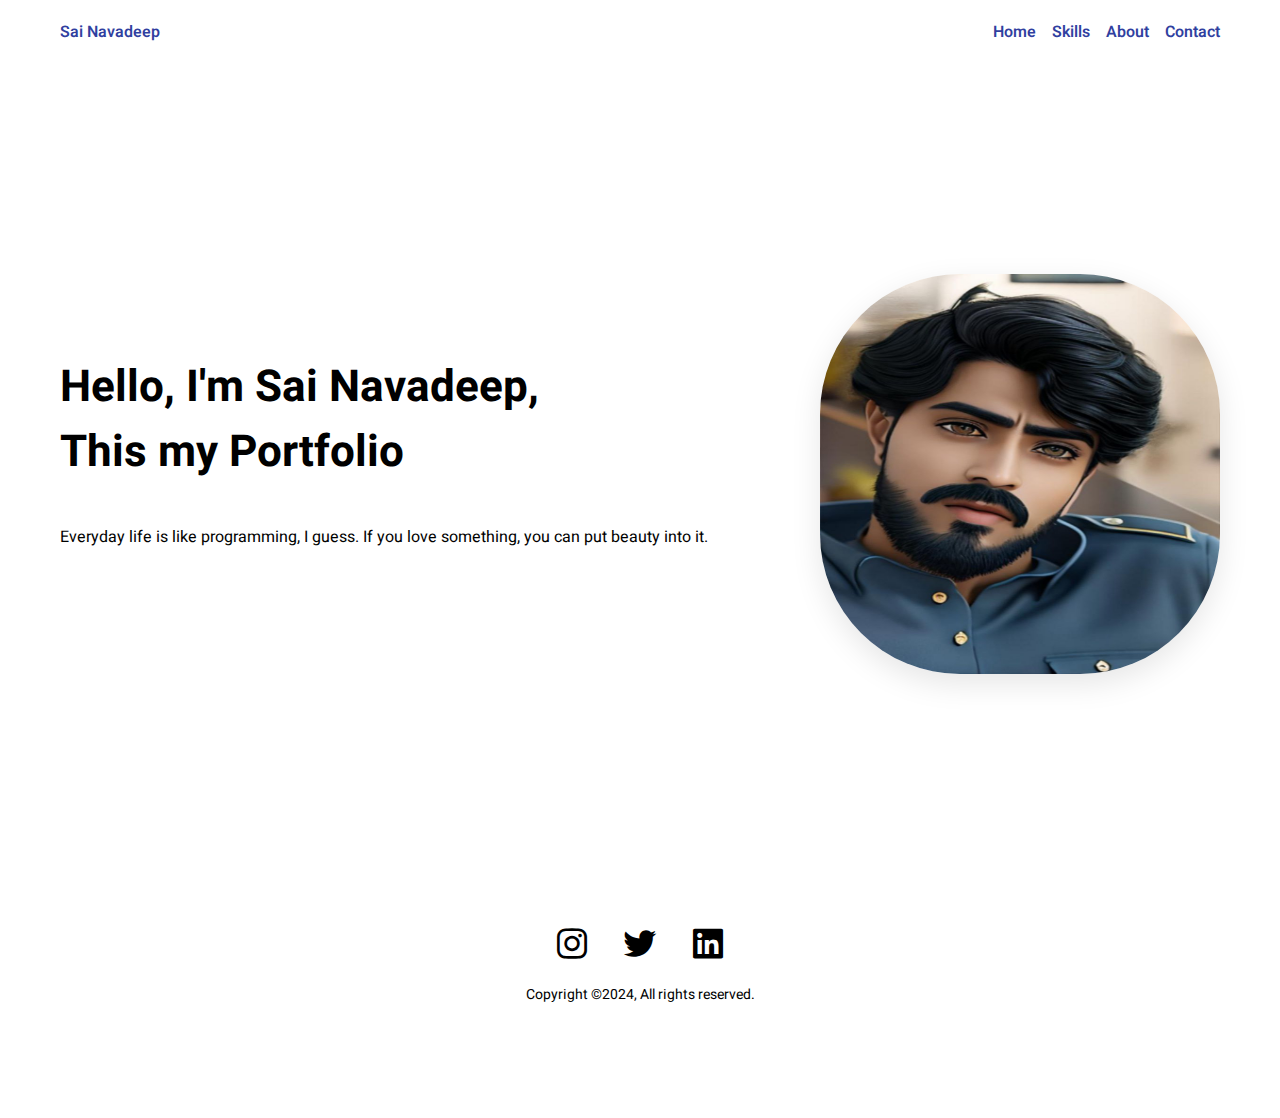
<file: index.html>
<!DOCTYPE html>
<html lang="en">

<head>
    <meta charset="UTF-8">
    <meta name="viewport" content="width=device-width, initial-scale=1.0">
    <link href='https://unpkg.com/boxicons@2.1.4/css/boxicons.min.css' rel='stylesheet'>
    <link rel="stylesheet" href="Personal-Portfolios/Personal Portfolio/style.css">
    <title>Personal Portfolio </title>
</head>

<body>

    <nav>
        <div class="logo">
            <a href="Personal-Portfolios/Personal Portfolio/about.html">Sai Navadeep</a>
        </div>
        <div class="nav-links">
            <a class="selected" href="Personal-Portfolios/Personal Portfolio/index.html">Home</a>
            <a class="selected" href="Personal-Portfolios/Personal Portfolio/blog.html">Skills</a>
            <a class="selected" href="Personal-Portfolios/Personal Portfolio/about.html">About</a>
            <a class="selected" href="Personal-Portfolios/Personal Portfolio/contact.html">Contact</a>
        </div>
    </nav>

    <div class="main">
        <div class="info">
            <h1>Hello, I'm Sai Navadeep, <br>This my Portfolio</h1>
            <p>Everyday life is like programming, I guess. If you love something, 
                you can put beauty into it.</p>
        </div>
        <img src="Personal-Portfolios/Personal Portfolio/image.png">
    </div>

   

    <footer>
        <div class="socials">
            <i class='bx bxl-instagram'></i>
            <i class='bx bxl-twitter'></i>
            <i class='bx bxl-linkedin-square'></i>
        </div>
        <p>Copyright ©2024, All rights reserved.</p>
    </footer>

</body>

</html>
</file>
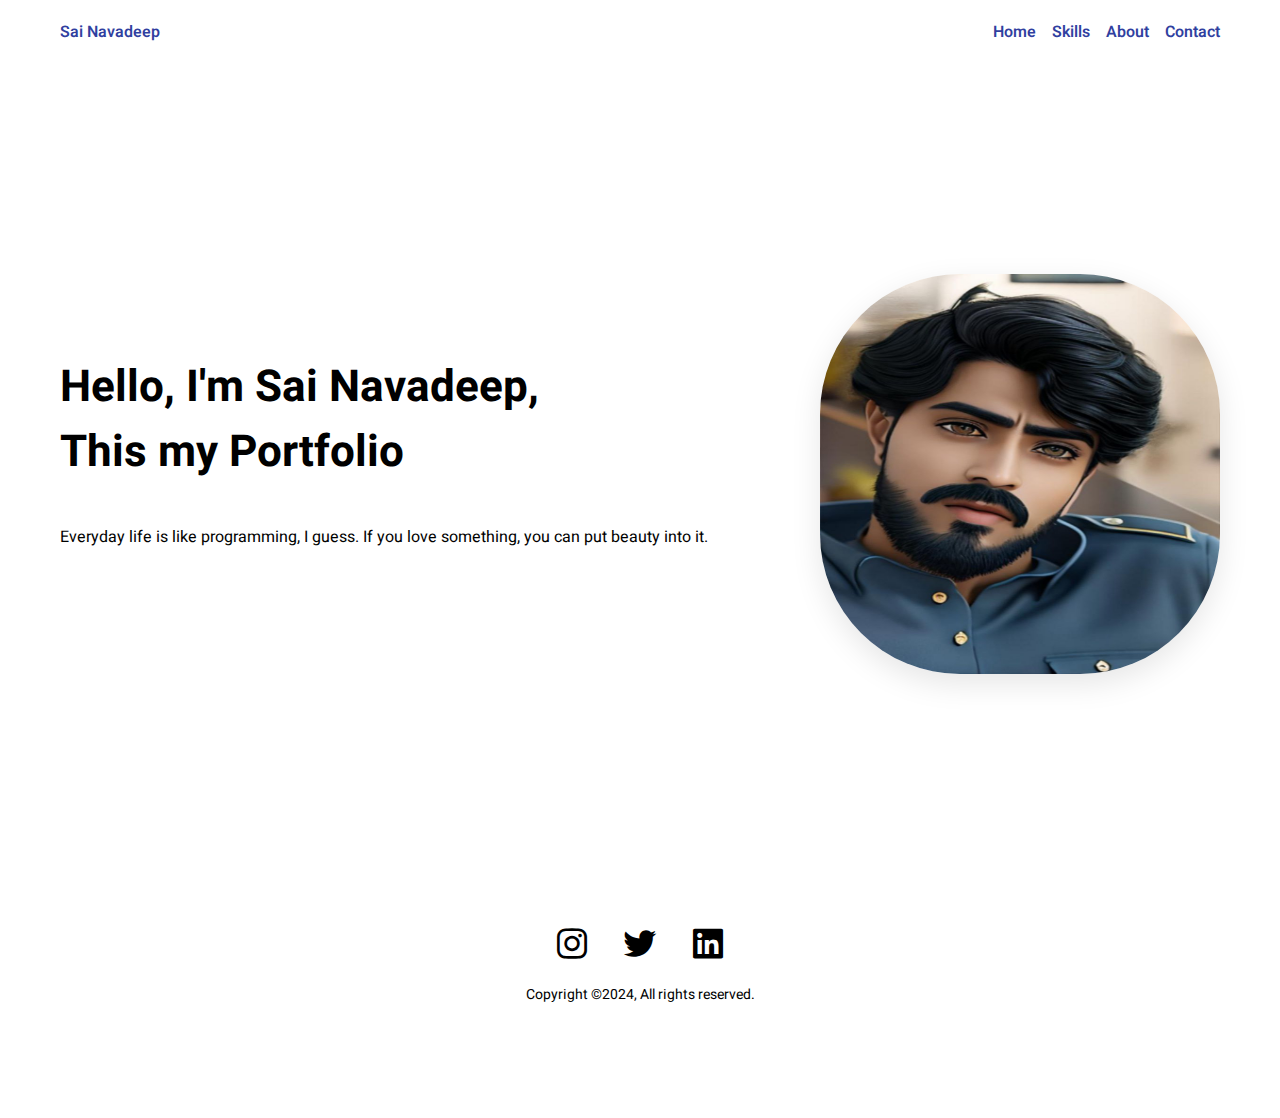
<file: Personal-Portfolios/Personal Portfolio/index.html>
<!DOCTYPE html>
<html lang="en">

<head>
    <meta charset="UTF-8">
    <meta name="viewport" content="width=device-width, initial-scale=1.0">
    <link href='https://unpkg.com/boxicons@2.1.4/css/boxicons.min.css' rel='stylesheet'>
    <link rel="stylesheet" href="style.css">
    <title>Personal Portfolio </title>
</head>

<body>

    <nav>
        <div class="logo">
            <a href="about.html">Sai Navadeep</a>
        </div>
        <div class="nav-links">
            <a class="selected" href="index.html">Home</a>
            <a class="selected" href="blog.html">Skills</a>
            <a class="selected" href="about.html">About</a>
            <a class="selected" href="contact.html">Contact</a>
        </div>
    </nav>

    <div class="main">
        <div class="info">
            <h1>Hello, I'm Sai Navadeep, <br>This my Portfolio</h1>
            <p>Everyday life is like programming, I guess. If you love something, 
                you can put beauty into it.</p>
        </div>
        <img src="image.png">
    </div>

   

    <footer>
        <div class="socials">
            <i class='bx bxl-instagram'></i>
            <i class='bx bxl-twitter'></i>
            <i class='bx bxl-linkedin-square'></i>
        </div>
        <p>Copyright ©2024, All rights reserved.</p>
    </footer>

</body>

</html>
</file>
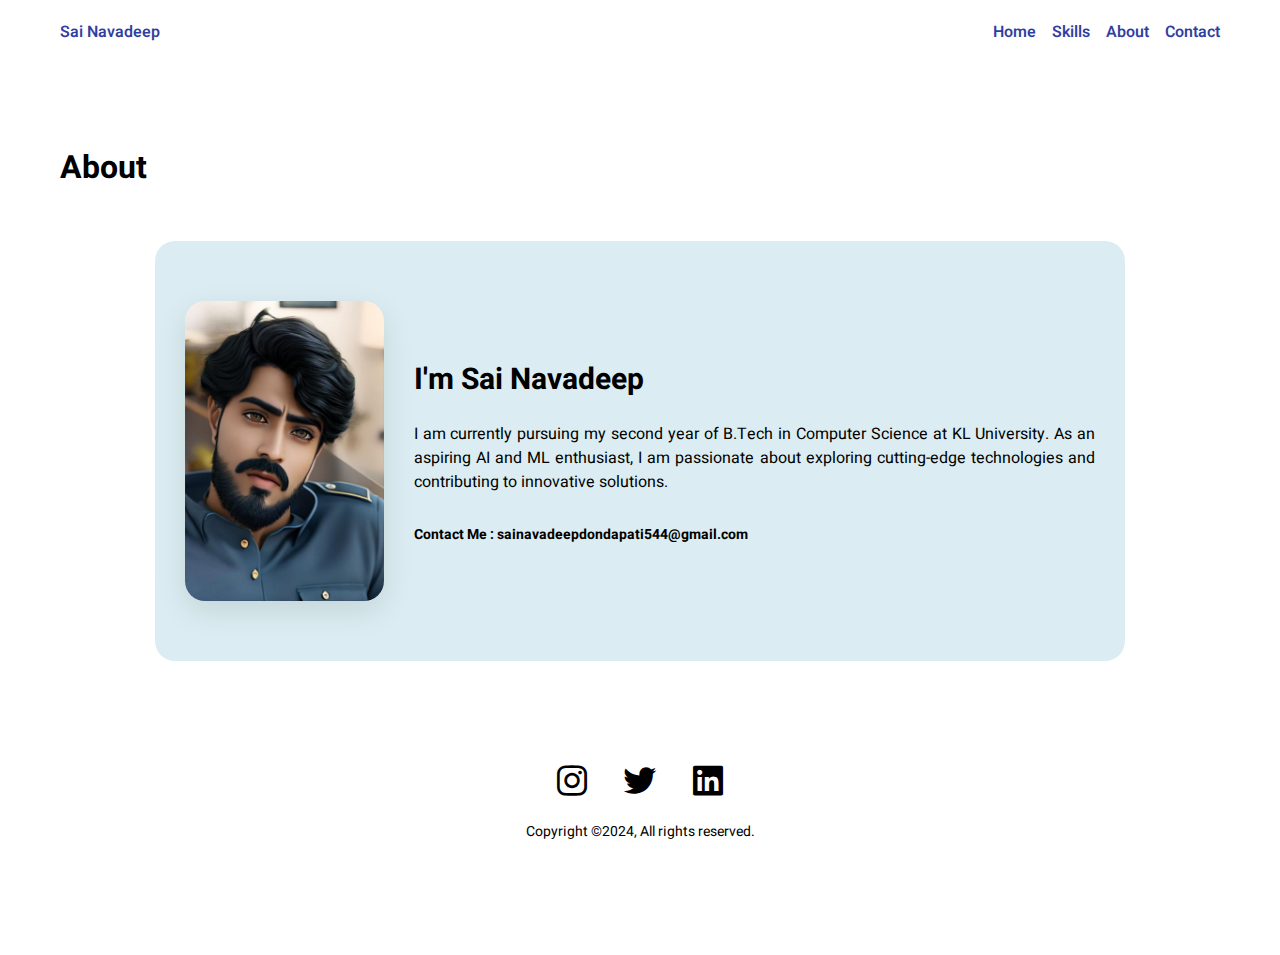
<file: Personal-Portfolios/Personal Portfolio/about.html>
<!DOCTYPE html>
<html lang="en">

<head>
    <meta charset="UTF-8">
    <meta name="viewport" content="width=device-width, initial-scale=1.0">
    <link href='https://unpkg.com/boxicons@2.1.4/css/boxicons.min.css' rel='stylesheet'>
    <link rel="stylesheet" href="style.css">
    <title>About Page </title>
</head>

<body>

    <nav>
        <div class="logo">
            <a href="about.html">Sai Navadeep</a>
        </div>
        <div class="nav-links">
            <a class="selected" href="index.html">Home</a>
            <a class="selected" href="blog.html">Skills</a>
            <a class="selected" href="about.html">About</a>
            <a class="selected" href="contact.html">Contact</a>
        </div>
    </nav>

    <h1 class="page-title">About</h1>

    <div class="content">
        <div class="container">
            <img src="image.png">
            <div class="about">
                <h2>I'm Sai Navadeep </h2>
                <p>I am currently pursuing my second year of B.Tech in Computer Science at KL University.
                    As an aspiring AI and ML enthusiast, 
                    I am passionate about exploring cutting-edge technologies and contributing to innovative solutions.</p>
                <p class="email">Contact Me : sainavadeepdondapati544@gmail.com</p>
            </div>
        </div>
    </div>

    <footer>
        <div class="socials">
            <i class='bx bxl-instagram'></i>
            <i class='bx bxl-twitter'></i>
            <i class='bx bxl-linkedin-square'></i>
        </div>
        <p>Copyright ©2024, All rights reserved.</p>
    </footer>

</body>

</html>
</file>
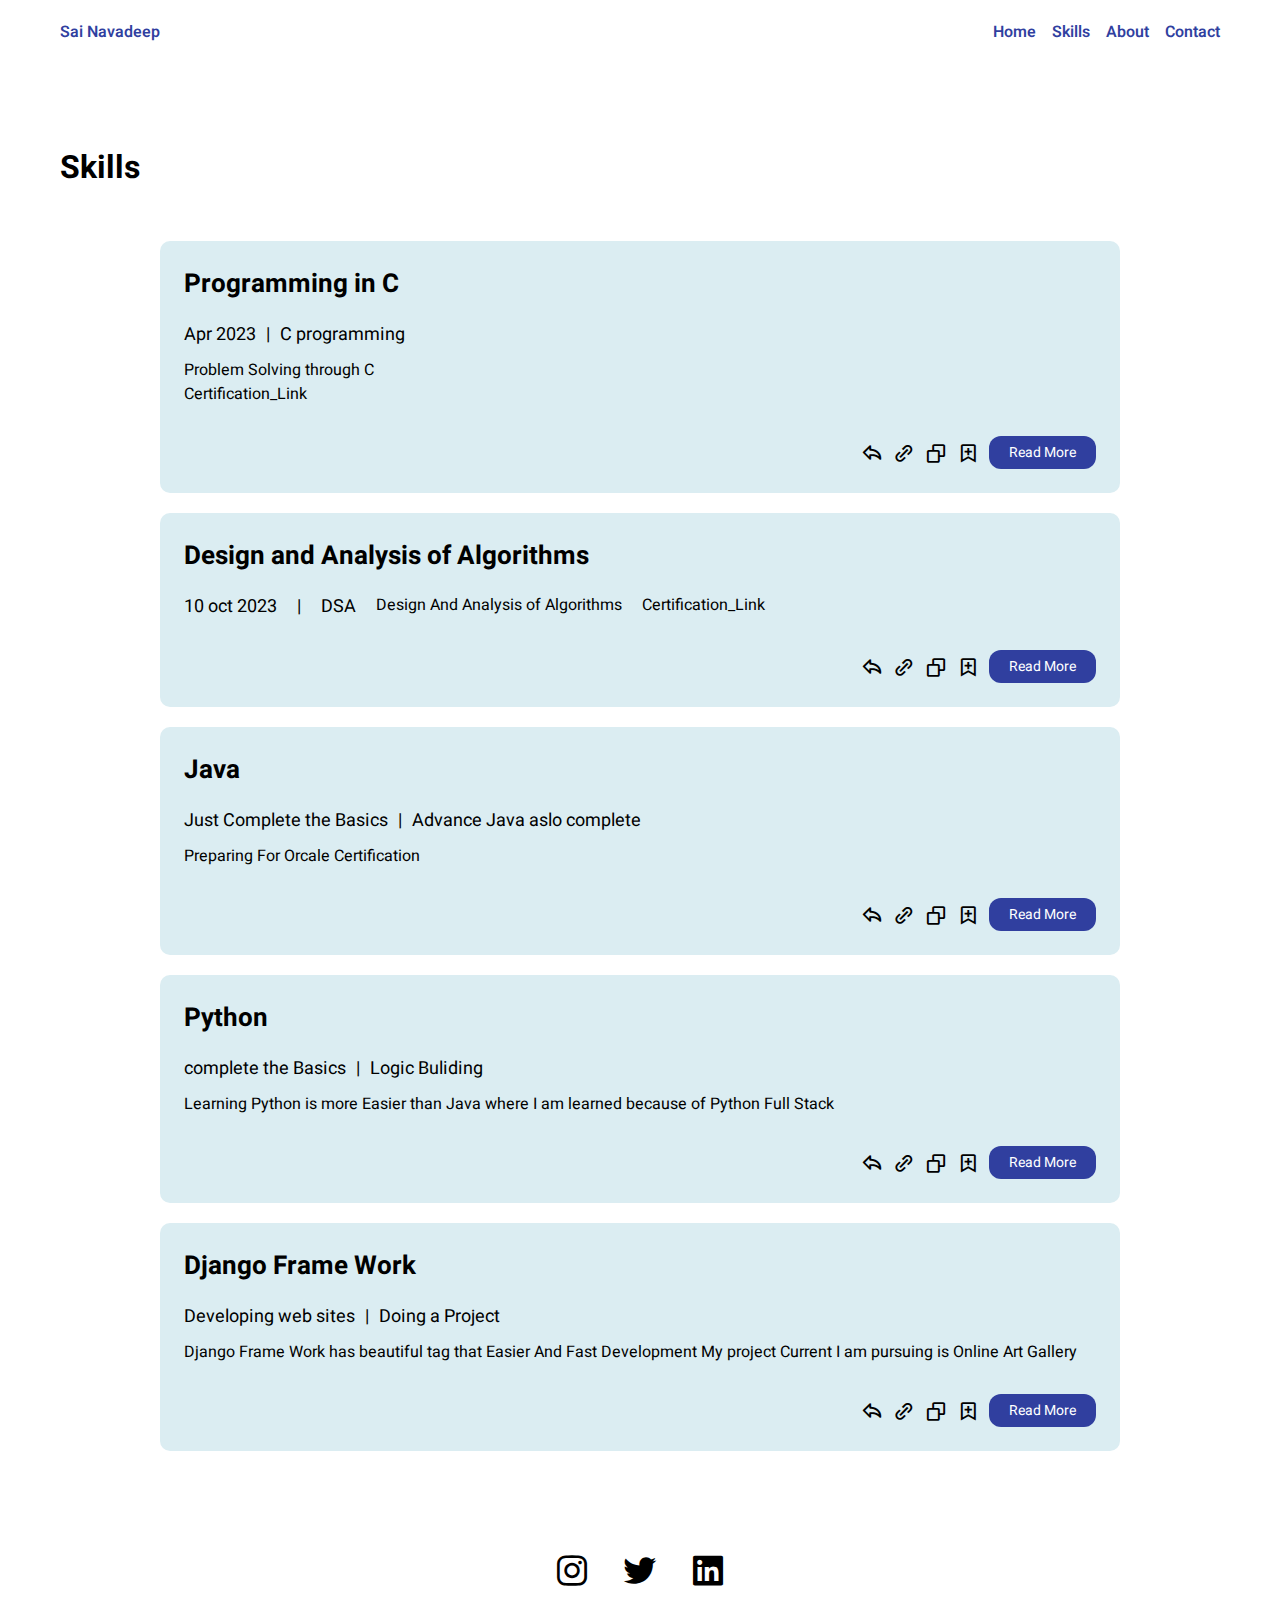
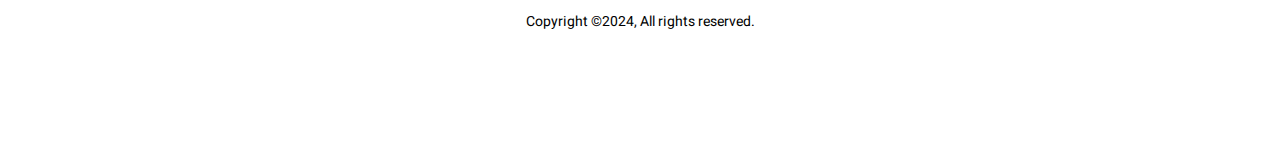
<file: Personal-Portfolios/Personal Portfolio/blog.html>
<!DOCTYPE html>
<html lang="en">

<head>
    <meta charset="UTF-8">
    <meta name="viewport" content="width=device-width, initial-scale=1.0">
    <link href='https://unpkg.com/boxicons@2.1.4/css/boxicons.min.css' rel='stylesheet'>
    <link rel="stylesheet" href="style.css">
    <title>Skills</title>
</head>

<body>

    <nav>
        <div class="logo">
            <a href="about.html">Sai Navadeep</a>
        </div>
        <div class="nav-links">
            <a class="selected" href="index.html">Home</a>
            <a class="selected" href="blog.html">Skills</a>
            <a class="selected" href="about.html">About</a>
            <a class="selected" href="contact.html">Contact</a>
        </div>
    </nav>


    <h1 class="page-title">Skills</h1>

    <div class="content">
        <div class="post-list">
            <div class="post-item">
                <h3>Programming in C</h3>
                <div class="info">
                    <h5>Apr 2023</h5>
                    <h5>|</h5>
                    <h5>C programming</h5>
                </div>
                <p>Problem Solving through C </p>
                <a href="https://drive.google.com/file/d/1hcy7owl0YeGrWd9bRSKhMuHZunbhUrjJ/view?usp=sharing">Certification_Link</a>

                <div class="buttons">
                    <i class='bx bx-share'></i>
                    <i class='bx bx-link-alt'></i>
                    <i class='bx bx-copy'></i>
                    <i class='bx bx-bookmark-plus'></i>
                    <button>Read More</button>
                </div>

            </div>
            <div class="post-item">
                <h3>Design and Analysis of Algorithms</h3>
                <div class="info">
                    <h5>10 oct 2023</h5><br>
                    <h5>|</h5><br>
                    <h5>DSA</h5><br>
                    <p>Design And Analysis of Algorithms</p><br>
                    <a href="https://drive.google.com/file/d/1D00oMO1c5JBdC6VH0340aqc-7D-nrE0s/view?usp=sharing">Certification_Link</a>
                </div>
                
                <div class="buttons">
                    <i class='bx bx-share'></i>
                    <i class='bx bx-link-alt'></i>
                    <i class='bx bx-copy'></i>
                    <i class='bx bx-bookmark-plus'></i>
                    <button>Read More</button>
                </div>
            </div>

            <div class="post-item">
                <h3>Java </h3>
                <div class="info">
                    <h5>Just Complete the Basics</h5>
                    <h5>|</h5>
                    <h5>Advance Java aslo complete</h5>
                </div>
                <p>Preparing For Orcale Certification 

                </p>
                <div class="buttons">
                    <i class='bx bx-share'></i>
                    <i class='bx bx-link-alt'></i>
                    <i class='bx bx-copy'></i>
                    <i class='bx bx-bookmark-plus'></i>
                    <button>Read More</button>
                </div>
            </div>

            <div class="post-item">
                <h3>Python</h3>
                <div class="info">
                    <h5>complete the Basics</h5>
                    <h5>|</h5>
                    <h5>Logic Buliding </h5>
                </div>
                <p>Learning Python is more Easier than Java
                    where I am learned because of Python Full Stack
                </p>
                <div class="buttons">
                    <i class='bx bx-share'></i>
                    <i class='bx bx-link-alt'></i>
                    <i class='bx bx-copy'></i>
                    <i class='bx bx-bookmark-plus'></i>
                    <button>Read More</button>
                </div>
            </div>
            <div class="post-item">
                <h3>Django Frame Work</h3>
                <div class="info">
                    <h5>Developing web sites</h5>
                    <h5>|</h5>
                    <h5>Doing a Project </h5>
                </div>
                <p>
                    Django Frame Work has beautiful tag that Easier And Fast Development
                    My project Current I am pursuing is Online Art Gallery
                </p>
                <div class="buttons">
                    <i class='bx bx-share'></i>
                    <i class='bx bx-link-alt'></i>
                    <i class='bx bx-copy'></i>
                    <i class='bx bx-bookmark-plus'></i>
                    <button>Read More</button>
                </div>
            </div>

        </div>
    </div>


    <footer>
        <div class="socials">
            <i class='bx bxl-instagram'></i>
            <i class='bx bxl-twitter'></i>
            <i class='bx bxl-linkedin-square'></i>
        </div>
        <p>Copyright ©2024, All rights reserved.</p>
    </footer>


</body>

</html>
</file>
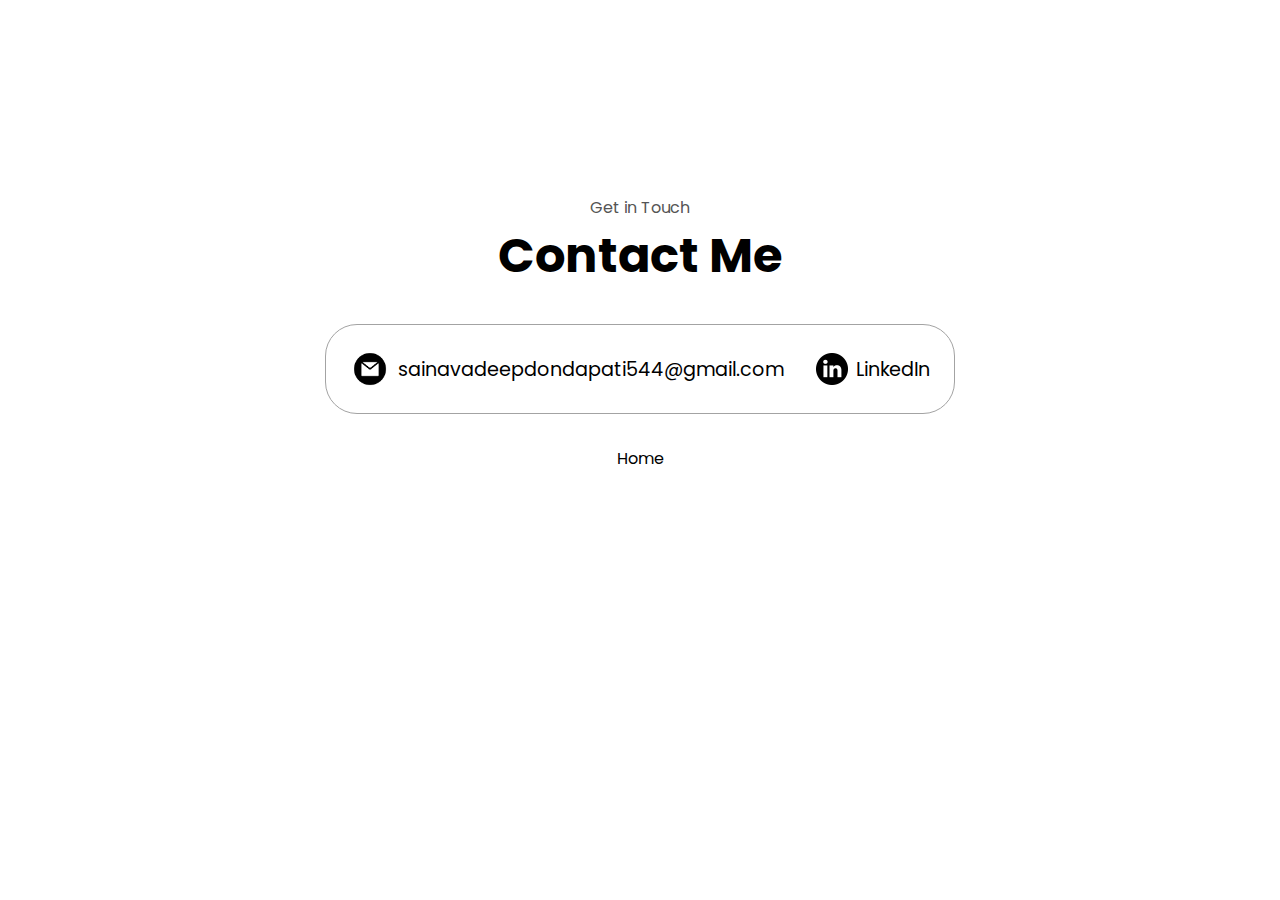
<file: Personal-Portfolios/Personal Portfolio/contact.html>
<!DOCTYPE html>
<html lang="en">
<head>
    <meta charset="UTF-8">
    <meta http-equiv="X-UA-Compatible" content="IE=edge">
    <meta name="viewport" content="width=device-width, initial-scale=1.0">
    <title>Contact Me</title>
    <link rel="stylesheet" href="style1.css">
</head>
<body>
    <section id="contact">
        <p class="section__text__p1">Get in Touch</p>
        <h1 class="title">Contact Me</h1>
        <div class="contact-info-upper-container">
            <div class="contact-info-container">
                <img
                    src="assets/email.png"
                    alt="Email icon"
                    class="icon contact-icon email-icon"
                />
                <p><a href="mailto:examplemail@gmail.com">sainavadeepdondapati544@gmail.com</a></p>
            </div>
            <div class="contact-info-container">
                <img
                    src="assets/linkedin.png"
                    alt="LinkedIn icon"
                    class="icon contact-icon"
                />
                <p><a href="https://www.linkedin.com/in/sainavadeep-boddu-42b438255/">LinkedIn</a></p>
            </div>
            
        </div>
        <center>
        <a href="index.html">Home</a> 
        </center>

    </section>
</body>
</html>
</file>
<file: Personal-Portfolios/Personal Portfolio/style.css>
@import url('https://fonts.googleapis.com/css2?family=Heebo:wght@300;400;500;600;700;800&display=swap');

*{
    margin: 0;
    padding: 0;
    box-sizing: border-box;
    font-family: 'Heebo', sans-serif;
}

a{
    text-decoration: none;
    color: #000;
}

img{
    width: 970px;
    margin: 30px 0;
    border-radius: 20px;
    box-shadow: 0 10px 30px rgba(0, 0, 0, 0.1);
}

nav{
    padding: 20px 148px;
    background-color: #fff;
    display: flex;
    align-items: center;
    justify-content: space-between;
    font-weight: 600;
}


nav .logo a{
    display: flex;
    gap: 16px;
    transition: color 0.3s ease;
    color: #303f9f;
}

nav .nav-links{
    display: flex;
    gap: 16px;
}

nav .nav-links a{
    transition: color 0.3s ease;
}

nav .nav-links a:hover,
nav .nav-links a.selected{
    color: #303f9f;
}

.main {
    padding: 0 148px;
    display: flex;
    align-items: center;
    justify-content: space-between;
    gap: 50px;
    height: calc(100vh - 80px);
}

.main .info h1{
    font-size: 44px;
    margin-bottom: 40px;
}

.main .info p{
    font-size: 16px;
    margin-bottom: 45px;
    width: 100%;
}

.main .info button,
.content .post-list .post-item .buttons button{
    padding: 10px 30px;
    background: #303f9f;
    border: none;
    color: #fff;
    font-size: 16px;
    border-radius: 12px;
    cursor: pointer;
    transition: background 0.3s ease;
}

.main .info button:hover,
.content .post-list .post-item .buttons button:hover{
    background: #1a237e;
}

.main img{
    width: 400px;
    height: 400px;
    border-radius: 140px;
}

.recent{
    padding: 60px 148px;
    background-color: #dbedf2;
}

.recent .header{
    display: flex;
    align-items: center;
    justify-content: space-between;
    margin-bottom: 30px;
}

.recent .header h4,
.separator h4{
    font-size: 20px;
    font-weight: 400;
}

.recent .header a{
    color: #303f9f;
}

.recent .posts{
    display: flex;
    justify-content: center;
    gap: 20px;
}

.recent .posts .post-item{
    background-color: #fff;
    padding: 24px;
    width: 460px;
}

.recent .posts .post-item h3,
.content .post-list .post-item h3{
    font-size: 26px;
    margin-bottom: 18px;
}

.recent .posts .post-item .info,
.content .post-list .post-item .info{
    display: flex;
    gap: 10px;
    margin-bottom: 10px;
}

.recent .posts .post-item .info h5,
.content .post-list .post-item h5{
    font-size: 18px;
    font-weight: 400;
}

.recent .posts .post-item p{
    width: 400px;
}

.separator{
    padding: 40px 148px 0;
}

.separator h4{
    margin-bottom: 30px;
}

.featured{
    padding: 40px 290px 0;
}

.featured .item,
.works-list .item{
    display: flex;
    gap: 30px;
    margin-bottom: 30px;
    padding-bottom: 30px;
    border-bottom: 2px solid #e0e0e0;
}

.featured .item img,
.works-list .item img{
    width: 320px;
    height: 200px;
    border-radius: 6px;
}

.featured .item .details h3,
.works-list .item h3{
    font-size: 30px;
    margin-bottom: 16px;
}

.featured .item .details .item-info,
.works-list .item .details .item-info{
    display: flex;
    align-items: center;
    gap: 20px;
    margin-bottom: 20px;
}

.featured .item .details .item-info .year-badge,
.works-list .item .details .item-info .year-badge,
.content .work-info .year-badge{
    background-color: #303f9f;
    padding: 2px 14px;
    color: #fff;
    border-radius: 16px;
    font-size: 14px;
    font-weight: bold;
}

.featured .item .details .item-info h4,
.works-list .item .details .item-info h4{
    color: #8695a4;
    font-size: 18px;
}

.featured .item .details p,
.works-list .item .details p{
    width: 700px;
    text-align: justify;
}

footer{
    padding: 40px 0;
    display: flex;
    flex-direction: column;
    align-items: center;
}

footer .socials{
    display: flex;
    align-items: center;
    gap: 28px;
    margin-bottom: 20px;
}

footer .socials i{
    font-size: 40px;
    cursor: pointer;
    transition: color 0.3s ease;
}

footer .socials i:hover{
    color: #303f9f;
}

footer p{
    font-size: 14px;
}

.page-title{
    padding: 80px 234px 20px;
    width: 100%;
}

.content{
    padding: 30px 148px 60px;
    display: flex;
    flex-direction: column;
    align-items: center;
}

.content .work-info{
    display: flex;
    align-items: center;
    justify-content: flex-start;
    gap: 20px;
    width: 970px;
}

.content .work-info .category{
    color: #8695a4;
    font-size: 18px;
}

.content>p{
    width: 970px;
    font-size: 15px;
    margin: 20px 0;
}

.content>img{
    width: 970px;
    margin: 30px 0;
    border-radius: 20px;
}

.content>h1,
.content>h2,
.content>h3{
    width: 970px;
}

.content .post-list{
    display: flex;
    flex-direction: column;
    gap: 20px;
}

.content .post-list .post-item{
    background-color: #dbedf2;
    padding: 24px;
    width: 960px;
    border-radius: 10px;
}

.content .post-list .post-item .buttons{
    margin-top: 30px;
    display: flex;
    align-items: center;
    justify-content: flex-end;
    gap: 10px;
}

.content .post-list .post-item .buttons button{
    font-size: 14px;
    padding: 6px 20px;
}

.content .post-list .post-item .buttons i{
    font-size: 22px;
    cursor: pointer;
    transition: color 0.3s ease;
}

.content .post-list .post-item .buttons i:hover{
    color: #303f9f;
}

.content .container{
    background-color: #dbedf2;
    padding: 30px;
    display: flex;
    align-items: center;
    gap: 30px;
    width: 970px;
    border-radius: 20px;
}

.content .container img{
    width: 300px;
    height: 300px;
    border-radius: 20px;
}

.content .container h2{
    margin-bottom: 20px;
    font-size: 30px;
}

.content .container .about>p{
    text-align: justify;
}

.content .container .about .email{
    font-weight: bold;
    margin-top: 30px;
    font-size: 14px;
}

@media screen and (max-width: 1400px) {
    
    nav{
        padding: 20px 60px;
    }

    .main{
        padding: 0 60px;
    }

    .recent{
        padding: 60px;
    }

    .featured,
    .separator{
        padding: 40px 60px 0;
    }

    .page-title{
        padding: 80px 60px 20px;
    }

}

@media screen and (max-width: 1200px) {
    
    nav{
        padding: 20px 40px;
    }

    .main{
        padding: 0 40px;
    }

    .main img{
        width: 340px;
        height: 340px;
    }

    .recent{
        padding: 40px;
    }

    .featured,
    .separator{
        padding: 40px 40px 0;
    }

    .featured .item .details p,
    .works-list .item .details p{
        width: 100%;
    }

    .page-title{
        padding: 80px 40px 20px;
    }

    .content .work-info,
    .content>p,
    .content>img,
    .content>h1,
    .content>h2,
    .content>h3,
    .content .post-list .post-item,
    .content .container{
        width: 100%;
    }

    .content .container img{
        width: 250px;
        height: 250px;
    }

    .content .container h2{
        font-size: 24px;
        margin-bottom: 10px;
    }

    .content .container .about>p{
        font-size: 14px;
    }

}

@media screen and (max-width: 992px) {
    
    nav{
        padding: 20px;
    }

    .main{
        padding: 0 20px;
    }

    .main img{
        width: 300px;
        height: 300px;
    }

    .main .info h1{
        font-size: 34px;
    }

    .main .info p{
        font-size: 15px;
    }

    .main .info button{
        font-size: 15px;
        padding: 8px 22px;
    }

    .recent{
        padding: 40px 20px;
    }

    .recent .posts .post-item{
        width: 100%;
    }

    .recent .posts .post-item h3,
    .content .post-list .post-item h3{
        font-size: 20px;
    }

    .recent .posts .post-item .info h5,
    .content .post-list .post-item .info h5{
        font-size: 14px;
    }

    .recent .posts .post-item p{
        width: 100%;
        font-size: 14px;
    }

    .featured,
    .separator{
        padding: 40px 20px 0;
    }

    .featured .item,
    .works-list .item{
        flex-direction: column;
        padding: 0 20px 30px;
    }

    .featured .item img,
    .works-list .item img{
        width: 100%;
        height: auto;
    }

    .featured .item .details h3,
    .works-list .details .item h3{
        font-size: 24px;
        margin-bottom: 12px;
    }

    .featured .item .details .item-info .year-badge,
    .works-list .item .details .item-info .year-badge{
        font-size: 12px;
    }

    .featured .item .details .item-info h4,
    .works-list .item .details .item-info h4{
        font-size: 15px;
    }

    .featured .item .details p,
    .works-list .item .details p{
        font-size: 14px;
    }

    .content{
        padding: 30px 20px 60px;
    }

    .content .container h2{
        font-size: 20px;
    }

    .content .container .about>p{
        font-size: 13px;
    }

}

@media screen and (max-width: 768px) {
    
    nav{
        justify-content: center;
    }

    nav .logo{
        display: none;
    }

    .main{
        flex-direction: column;
        justify-content: space-around;
        margin: 40px 0;
        height: auto;
    }

    .main .info h1{
        font-size: 30px;
        margin-bottom: 16px;
    }

    .main .info p{
        margin-bottom: 16px;
    }

    .main .info button{
        padding: 6px 20px;
        font-size: 13px;
    }

    .main img{
        margin-top: 20px;
        width: 100%;
        height: auto;
        border-radius: 50px;
    }

    .recent .posts,
    .content .container{
        flex-direction: column;
    }

    .content .container img{
        width: 100%;
        height: auto;
    }

}
/* CONTACT */

#contact {
    display: flex;
    justify-content: center;
    flex-direction: column;
    height: 70vh;
  }
  
  .contact-info-upper-container {
    display: flex;
    justify-content: center;
    border-radius: 2rem;
    border: rgb(53, 53, 53) 0.1rem solid;
    border-color: rgb(163, 163, 163);
    background: (250, 250, 250);
    margin: 2rem auto;
    padding: 0.5rem;
  }
  
  .contact-info-container {
    display: flex;
    align-items: center;
    justify-content: center;
    gap: 0.5rem;
    margin: 1rem;
  }
  
  .contact-info-container p {
    font-size: larger;
  }
  
  .contact-icon {
    cursor: default;
  }
  
  .email-icon {
    height: 2.5rem;
  }
  
  /* FOOTER SECTION */
  
  footer {
    height: 26vh;
    margin: 0 1rem;
  }
  
  footer p {
    text-align: center;
  }
  
  .arrow1 {
    position: absolute;
    right: -5rem;
    bottom: 2.5rem;
  }
</file>
<file: Personal-Portfolios/Personal Portfolio/style1.css>
/* GENERAL */

@import url("https://fonts.googleapis.com/css2?family=Poppins:wght@300;400;500;600&display=swap");

* {
  margin: 0;
  padding: 0;
}

body {
  font-family: "Poppins", sans-serif;
}

html {
  scroll-behavior: smooth;
}

p {
  color: rgb(85, 85, 85);
}

/* TRANSITION */

a,
.btn {
  transition: all 300ms ease;
}

/* DESKTOP NAV */

nav,
.nav-links {
  display: flex;
}

nav {
  justify-content: space-around;
  align-items: center;
  height: 17vh;
}

.nav-links {
  gap: 2rem;
  list-style: none;
  font-size: 1.5rem;
}

a {
  color: black;
  text-decoration: none;
  text-decoration-color: white;
}

a:hover {
  color: grey;
  text-decoration: underline;
  text-underline-offset: 1rem;
  text-decoration-color: rgb(181, 181, 181);
}

.logo {
  font-size: 2rem;
}

.logo:hover {
  cursor: default;
}

/* HAMBURGER MENU */

#hamburger-nav {
  display: none;
}

.hamburger-menu {
  position: relative;
  display: inline-block;
}

.hamburger-icon {
  display: flex;
  flex-direction: column;
  justify-content: space-between;
  height: 24px;
  width: 30px;
  cursor: pointer;
}

.hamburger-icon span {
  width: 100%;
  height: 2px;
  background-color: black;
  transition: all 0.3 ease-in-out;
}

.menu-links {
  position: absolute;
  top: 100%;
  right: 0;
  background-color: white;
  width: fit-content;
  max-height: 0;
  overflow: hidden;
  transition: all 0.3 ease-in-out;
}

.menu-links a {
  display: block;
  padding: 10px;
  text-align: center;
  font-size: 1.5rem;
  color: black;
  text-decoration: none;
  transition: all 0.3 ease-in-out;
}

.menu-links li {
  list-style: none;
}

.menu-links.open {
  max-height: 300px;
}

.hamburger-icon.open span:first-child {
  transform: rotate(45deg) translate(10px, 5px);
}

.hamburger-icon.open span:nth-child(2) {
  opacity: 0;
}

.hamburger-icon.open span:last-child {
  transform: rotate(-45deg) translate(10px, -5px);
}

.hamburger-icon span:first-child {
  transform: none;
}

.hamburger-icon span:first-child {
  opacity: 1;
}

.hamburger-icon span:first-child {
  transform: none;
}

/* SECTIONS */

section {
  padding-top: 4vh;
  height: 96vh;
  margin: 0 10rem;
  box-sizing: border-box;
  min-height: fit-content;
}

.section-container {
  display: flex;
}

/* PROFILE SECTION */

#profile {
  display: flex;
  justify-content: center;
  gap: 5rem;
  height: 80vh;
}

.section__pic-container {
  display: flex;
  height: 400px;
  width: 400px;
  margin: auto 0;
}

.section__text {
  align-self: center;
  text-align: center;
}

.section__text p {
  font-weight: 600;
}

.section__text__p1 {
  text-align: center;
}

.section__text__p2 {
  font-size: 1.75rem;
  margin-bottom: 1rem;
}

.title {
  font-size: 3rem;
  text-align: center;
}

#socials-container {
  display: flex;
  justify-content: center;
  margin-top: 1rem;
  gap: 1rem;
}

/* ICONS */

.icon {
  cursor: pointer;
  height: 2rem;
}

/* BUTTONS */

.btn-container {
  display: flex;
  justify-content: center;
  gap: 1rem;
}

.btn {
  font-weight: 600;
  transition: all 300ms ease;
  padding: 1rem;
  width: 8rem;
  border-radius: 2rem;
}

.btn-color-1,
.btn-color-2 {
  border: rgb(53, 53, 53) 0.1rem solid;
}

.btn-color-1:hover,
.btn-color-2:hover {
  cursor: pointer;
}

.btn-color-1,
.btn-color-2:hover {
  background: rgb(53, 53, 53);
  color: white;
}

.btn-color-1:hover {
  background: rgb(0, 0, 0);
}

.btn-color-2 {
  background: none;
}

.btn-color-2:hover {
  border: rgb(255, 255, 255) 0.1rem solid;
}

.btn-container {
  gap: 1rem;
}

/* ABOUT SECTION */

#about {
  position: relative;
}

.about-containers {
  gap: 2rem;
  margin-bottom: 2rem;
  margin-top: 2rem;
}

.about-details-container {
  justify-content: center;
  flex-direction: column;
}

.about-containers,
.about-details-container {
  display: flex;
}

.about-pic {
  border-radius: 2rem;
}

.arrow {
  position: absolute;
  right: -5rem;
  bottom: 2.5rem;
}

.details-container {
  padding: 1.5rem;
  flex: 1;
  background: white;
  border-radius: 2rem;
  border: rgb(53, 53, 53) 0.1rem solid;
  border-color: rgb(163, 163, 163);
  text-align: center;
}

.section-container {
  gap: 4rem;
  height: 80%;
}

.section__pic-container {
  height: 400px;
  width: 400px;
  margin: auto 0;
}

/* EXPERIENCE SECTION */

#experience {
  position: relative;
}

.experience-sub-title {
  color: rgb(85, 85, 85);
  font-weight: 600;
  font-size: 1.75rem;
  margin-bottom: 2rem;
}

.experience-details-container {
  display: flex;
  justify-content: center;
  flex-direction: column;
}

.article-container {
  display: flex;
  text-align: initial;
  flex-wrap: wrap;
  flex-direction: row;
  gap: 2.5rem;
  justify-content: space-around;
}

article {
  display: flex;
  width: 10rem;
  justify-content: space-around;
  gap: 0.5rem;
}

article .icon {
  cursor: default;
}

/* PROJECTS SECTION */

#projects {
  position: relative;
}

.color-container {
  border-color: rgb(163, 163, 163);
  background: rgb(250, 250, 250);
}

.project-img {
  border-radius: 2rem;
  width: 90%;
  height: 90%;
}

.project-title {
  margin: 1rem;
  color: black;
}

.project-btn {
  color: black;
  border-color: rgb(163, 163, 163);
}

/* CONTACT */

#contact {
  display: flex;
  justify-content: center;
  flex-direction: column;
  height: 70vh;
}

.contact-info-upper-container {
  display: flex;
  justify-content: center;
  border-radius: 2rem;
  border: rgb(53, 53, 53) 0.1rem solid;
  border-color: rgb(163, 163, 163);
  background: (250, 250, 250);
  margin: 2rem auto;
  padding: 0.5rem;
}

.contact-info-container {
  display: flex;
  align-items: center;
  justify-content: center;
  gap: 0.5rem;
  margin: 1rem;
}

.contact-info-container p {
  font-size: larger;
}

.contact-icon {
  cursor: default;
}

.email-icon {
  height: 2.5rem;
}

/* FOOTER SECTION */

footer {
  height: 26vh;
  margin: 0 1rem;
}

footer p {
  text-align: center;
}

.arrow1 {
  position: absolute;
  right: -5rem;
  bottom: 2.5rem;
}
</file>
